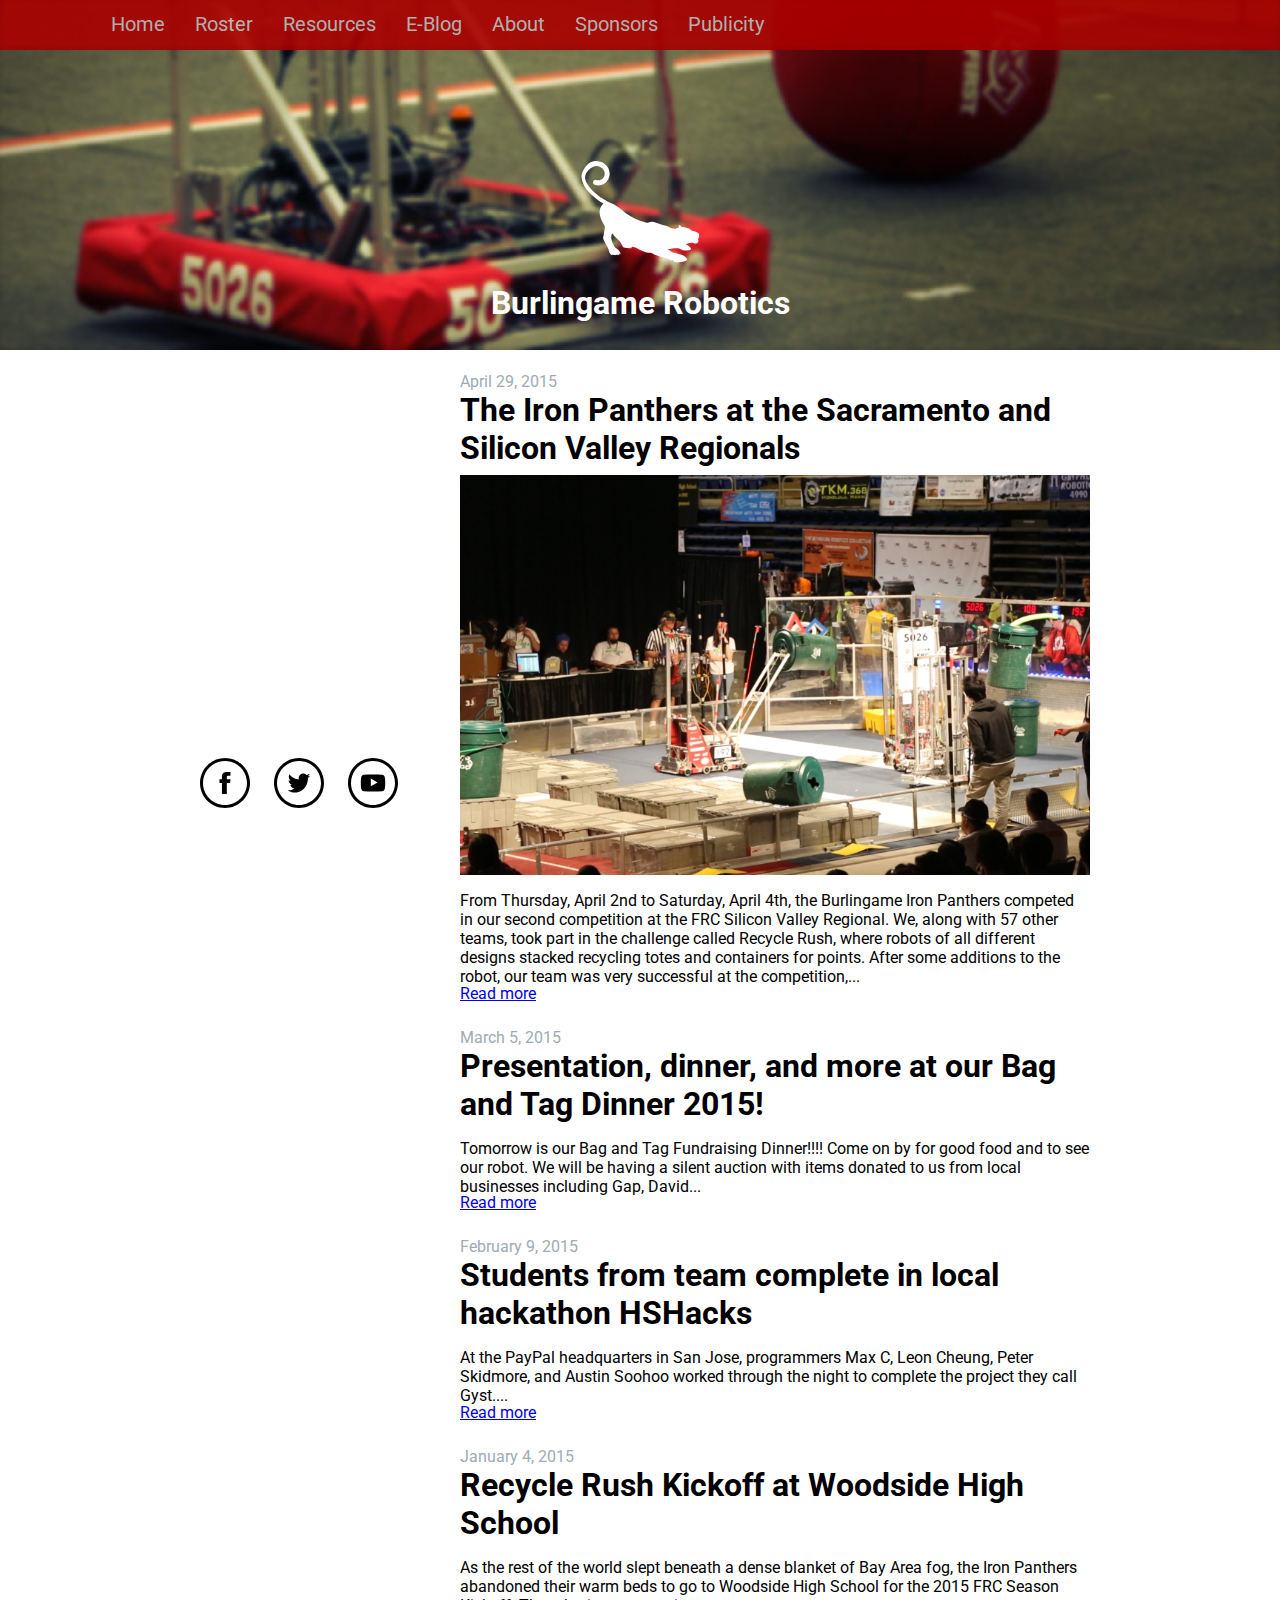
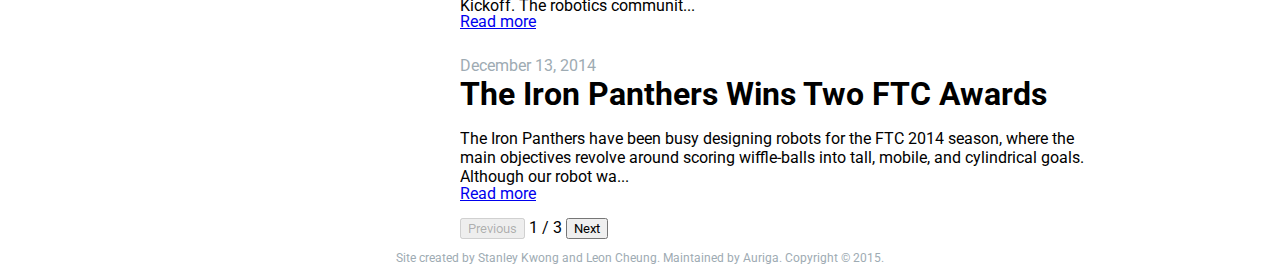
<file: index.html>
<!DOCTYPE HTML>
<html lang="en" ng-app=ironBlog>
	<head>
		<title>Burlingame Robotics | Iron Panthers Team 5026 </title>
		<meta name="description" content="The Official Burlingame High School FIRST Robotics Website | Iron Panthers FRC 5026 FTC 7316" />
		<meta http-equiv="content-type" content="text/html;charset=UTF-8" />
		<link href="style.css" type="text/css" rel="stylesheet" />
		<script src="scripts/angular.min.js"></script>
		<script src="scripts/angular-route.min.js"></script>
		<script src="scripts/angular-sanitize.min.js"></script>
		<script src="scripts/main.js"></script>
	</head>

	<body>
		<header id="banner" role="banner">
			<a href="#/">
				<img id="logo" src="imgs/panther.svg" />
				<h1>Burlingame Robotics</h1>
			</a>
		</header>
		<div id="container">
			<div id="navBack">
				<nav>
					<ul id="navbar">
						<a href="#!/"><li>Home</li></a>
						<a href="#!/roster"><li>Roster</li></a>
						<a href="#!/resources"><li>Resources</li></a>
						<a href="#!/eblog"><li>E-Blog</li></a>
						<a href="#!/about"><li>About</li></a>
						<a href="#!/sponsors"><li>Sponsors</li></a>
						<a href="#!/publicity"><li>Publicity</li></a>
					</ul>
				</nav>
			</div>
			<!-- SnapWidget -->
			<div id="sidebar">
				<iframe src="http://snapwidget.com/bd/?u=aXJvbnBhbnRoZXJzfGlufDIyNXwxfDF8fHllc3wyMHxub25lfG9uU3RhcnR8eWVz&amp;v=4814" title="Instagram Widget" allowTransparency="true" frameborder="0" scrolling="no" style="width:auto; height:372px"></iframe>
				<a href="http://facebook.com/ironpanthers"><img src="imgs/facebook.svg" /></a>
				<a href="http://twitter.com/IronPanthers"><img src="imgs/twitter.svg" /></a>
				<a href="https://www.youtube.com/channel/UCtumX6DGAKybCU7G5BuKyEQ"><img src="imgs/youtube.svg" /></a>
			</div>
			<main id="blogs" ng-controller="BlogController" role="main">
				<!-- This div changes based on the URL or what the user has clicked. -->
				<div ng-view class="posts"></div>
			</main>
		</div>
		<div id="footer"><a href="https://github.com/fsxfreak/iron-panthers-web">Site created by Stanley Kwong and Leon Cheung. Maintained by Auriga. Copyright &copy; 2015.</a></div>
	</body>
	<script type="text/javascript">randomizeImage()</script>
</html>
</file>
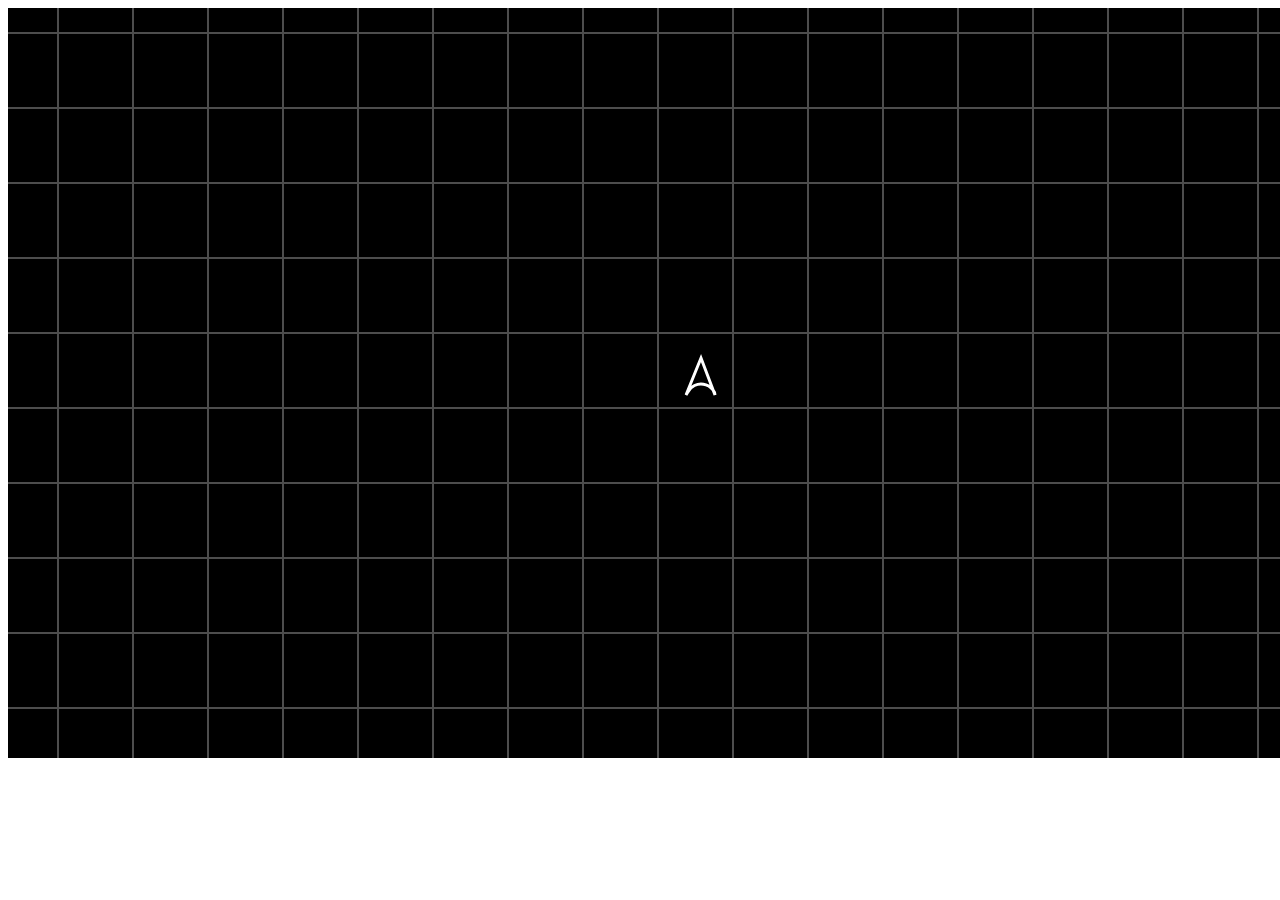
<file: space.html>
<!DOCTYPE html>
<html>
	<head>
		<title>Space</title>
		<style type="text/css">
			#mainCanv{
				background-color:black;
			}
		</style>
	</head>
	<body>
		<canvas id="mainCanv" width="1400" height="750"></canvas>
		<script type="text/javascript">
			var mainCanv = document.getElementById("mainCanv");
			var ctx = mainCanv.getContext("2d");

			var gridSpace = 75;

			var worldWidth = 10000;
			var worldHeight = 10000;

			var canvWidth = mainCanv.width;
			var canvHeight = mainCanv.height;

			var thrusterRadius = 3;

			//character
			var centerX = 18; //approximate values, dependent on draw func
			var centerY = 24;
			var charX = worldWidth/2;
			var charY = worldHeight/2;
			var rotation = 0;
			var totalMass = 30;
			var charModel;
			var omega = 0; //angular velocity
			var vX = 0; //linear x vel
			var vY = 0; //linear y vel

			var leftForwardEngine = {x:3, y:42, fX:0, fY:-5};
			var rightForwardEngine = {x:33, y:42, fX:0, fY:-5};

			var backwardsEngine = {x:18, y:5, fX:0, fY:5};

			var dT = 0.3; //timestep

			function Planet(x, y, r, color) {
				this.x = x;
				this.y = y;
				this.r = r;
				this.color = color;
			}
			var planets = [new Planet(4500, 4500, 30, "red"), new Planet(2500, 2500, 50, "green"), new Planet(4500, 6000, 20, "lightBlue")];

			var aDown = false;
			var dDown = false;
			var wDown = false;
			var sDown = false;

			var init;

			var onscreenX = canvWidth/2 - 5;
			var onscreenY = canvHeight/2 - 5;

			function renderFunction(width, height, renderFunction) {
			    var buffer = document.createElement('canvas');
			    buffer.width = width;
			    buffer.height = height;
			    renderFunction(buffer.getContext('2d'));
			    return buffer;
			}

			//create character models
			charModel = renderFunction(40, 50, function (ctx){
				ctx.beginPath();
				ctx.moveTo(3,42);
				ctx.lineTo(18,5);
				ctx.lineTo(32,42);
				ctx.arc(18,46,15,0-Math.PI/7,8*Math.PI/7,true);
				ctx.closePath();
				ctx.strokeStyle = "white";
				ctx.lineWidth = 3;
				ctx.stroke();
			});

			ctx.drawImage(charModel, canvWidth/2, canvHeight/2);

			function drawPlanets(x, y){
				var leftX = x - canvWidth/2;
				var topY = y - canvHeight/2;

				var thisPlanet;

				for (var i = 0; i < planets.length; i++){
					thisPlanet = planets[i];
					if (thisPlanet.x > leftX - thisPlanet.r && thisPlanet.x < leftX + canvWidth + thisPlanet.r && thisPlanet.y > topY - thisPlanet.r && thisPlanet.y < topY + canvHeight + thisPlanet.r){
						ctx.beginPath();
						ctx.moveTo(thisPlanet.x, thisPlanet.y);
						ctx.arc(thisPlanet.x, thisPlanet.y, thisPlanet.r, 0, Math.PI*2, true);
						ctx.closePath();
						ctx.fillStyle = thisPlanet.color;
						ctx.fill();
					}
				}
			}

			function drawGrid(x,y){
				var xOff = (x - canvWidth/2) % gridSpace;
				var yOff = (y - canvHeight/2) % gridSpace;

				var xLinesToDraw = canvWidth/gridSpace;
				var yLinesToDraw = canvHeight/gridSpace;

				ctx.strokeStyle = 'rgba(255, 255, 255, 0.3)';
				ctx.lineWidth = 2;

				ctx.beginPath();

				for (var i = -1; i < xLinesToDraw + 1; i++){
					ctx.moveTo(gridSpace*i - xOff, 0);
					ctx.lineTo(gridSpace*i - xOff, canvHeight);
				}

				for (var i = -1; i < yLinesToDraw + 1; i++){
					ctx.moveTo(0, gridSpace*i - yOff);
					ctx.lineTo(canvWidth, gridSpace*i - yOff);
				}

				ctx.moveTo(xOff, 0);
				ctx.closePath();

				ctx.stroke();

				ctx.beginPath();
				ctx.lineWidth = 1;
				ctx.strokeStyle = "white";

				if (y < canvHeight/2){ //upper left corner
					ctx.moveTo(0, canvHeight/2 - y);
					ctx.lineTo(canvWidth, canvHeight/2 - y);
					ctx.moveTo(0, canvHeight/2 - y);
				} else if (y > worldHeight - canvHeight/2) { //lower left corner
					ctx.moveTo(0, worldHeight + canvHeight/2 - y);
					ctx.lineTo(canvWidth, worldHeight + canvHeight/2 - y);
					ctx.moveTo(0, worldHeight + canvHeight/2 - y);
				}

				if (x < canvWidth/2){
					ctx.moveTo(canvWidth/2 - x, 0);
					ctx.lineTo(canvWidth/2 - x, canvHeight);
					ctx.moveTo(canvWidth/2 - x, 0);
				} else if (x > worldWidth - canvWidth/2){
					ctx.moveTo(worldWidth + canvWidth/2 - x, 0);
					ctx.lineTo(worldWidth + canvWidth/2 - x, canvHeight);
					ctx.moveTo(worldWidth + canvWidth/2 - x, 0);
				}

				ctx.closePath();
				ctx.stroke();
			}

			function checkKeysDown(e){
				if (e.keyCode == 65){
					aDown = true;
				}
				if (e.keyCode == 68){
					dDown = true;
				}
				if (e.keyCode == 87){
					wDown = true;
				}
				if (e.keyCode == 83){
					sDown = true;
				}
			}

			function checkKeysUp(e){
				if (e.keyCode == 65){
					aDown = false;
				}
				if (e.keyCode == 68){
					dDown = false;
				}
				if (e.keyCode == 87){
					wDown = false;
				}
				if (e.keyCode == 83){
					sDown = false;
				}
			}

			function applyForce(fCX, fCY, fX, fY, mFC){ //fCX and FCY are the distances from point of force to center of mass. fX and fY is the force. Returns an object: {projX:..., projY:..., orth:..., r:...} Towards is the amount of force towards the center of mass, normal is the amount normal to it, r is the distance from the force to the center. Also takes magnitude of FC, which is optional. It will be ignored if it is 0.
				//rotate force vectors for direction of ship

				var mag = 1;
				if (mFC === 0){
					var magSquared = fCX*fCX + fCY*fCY;
					if (magSquared === 0){
						return false;
					} else {
						mag = Math.sqrt(magSquared);
					}
				} else {
					mag = mFC;
				}

				var dot = fX*fCX + fY*fCY;
				var proj = dot/mag;

				var orth = Math.sqrt (fX*fX + fY*fY - proj*proj);
				var crossZ = fCX*fY - fCY*fX;
				if (crossZ < 0){
					orth *= -1;
				}

				var projX = proj/mag * fCX;
				var projY = proj/mag * fCY;

				changeVels(projX, projY, orth, mag);

				/*
				dot product = fX*fCX + fY*fCY

				projection of f onto fC = dot product / magnitude fC
				orthagonal of f onto fC = sqrt (magSquared - proj*proj)
				*/
			}

			function changeVels(projX, projY, orth, r){
				//w looks kinda like omega :P
				//l means linear
				var aW = orth/totalMass;
				var aLX = projX/totalMass;
				var aLY = projY/totalMass; 

				var dir = Math.atan2(aLY, aLX);
				var len = Math.sqrt(aLX*aLX + aLY*aLY);

				aLX = len * Math.cos(dir + rotation + Math.PI*2);
				aLY = len * Math.sin(dir + rotation + Math.PI*2);

				omega += aW*dT/r;
				vX += aLX*dT;
				vY += aLY*dT;
			}

			function update(){
				ctx.clearRect(0,0,canvWidth,canvHeight);
				var buffer = document.createElement('canvas');
			   	buffer.width = charModel.width;
			    	buffer.height = charModel.height;
			  	bufferCtx = buffer.getContext('2d');

				drawPlanets(charX, charY);
				
				if (wDown && !aDown && !dDown){
					applyForce(leftForwardEngine.x-centerX, leftForwardEngine.y-centerY, leftForwardEngine.fX, leftForwardEngine.fY, 0);
					applyForce(rightForwardEngine.x-centerX, rightForwardEngine.y-centerY, rightForwardEngine.fX, rightForwardEngine.fY, 0);

					bufferCtx.fillStyle = "red";
					bufferCtx.beginPath();
					bufferCtx.moveTo(leftForwardEngine.x, leftForwardEngine.y);
					bufferCtx.arc(leftForwardEngine.x, leftForwardEngine.y, thrusterRadius, 0, Math.PI*2, true);
					bufferCtx.moveTo(rightForwardEngine.x, rightForwardEngine.y);
					bufferCtx.arc(rightForwardEngine.x, rightForwardEngine.y, thrusterRadius, 0, Math.PI*2, true);
					bufferCtx.closePath();
					bufferCtx.fill();
				}
				if (sDown){
					applyForce(backwardsEngine.x-centerX, backwardsEngine.y-centerY, backwardsEngine.fX, backwardsEngine.fY, 0);

					bufferCtx.fillStyle = "red";
					bufferCtx.beginPath();
					bufferCtx.moveTo(backwardsEngine.x, backwardsEngine.y);
					bufferCtx.arc(backwardsEngine.x, backwardsEngine.y, thrusterRadius, 0, Math.PI*2, true);
					bufferCtx.closePath();
					bufferCtx.fill();
				}
				if (dDown){
					applyForce(leftForwardEngine.x-centerX, leftForwardEngine.y-centerY, leftForwardEngine.fX, leftForwardEngine.fY, 0);

					bufferCtx.fillStyle = "red";
					bufferCtx.beginPath();
					bufferCtx.moveTo(leftForwardEngine.x, leftForwardEngine.y);
					bufferCtx.arc(leftForwardEngine.x, leftForwardEngine.y, thrusterRadius, 0, Math.PI*2, true);
					bufferCtx.closePath();
					bufferCtx.fill();
				}
				if (aDown){
					applyForce(rightForwardEngine.x-centerX, rightForwardEngine.y-centerY, rightForwardEngine.fX, rightForwardEngine.fY, 0);

					bufferCtx.fillStyle = "red";
					bufferCtx.beginPath();
					bufferCtx.moveTo(rightForwardEngine.x, rightForwardEngine.y);
					bufferCtx.arc(rightForwardEngine.x, rightForwardEngine.y, thrusterRadius, 0, Math.PI*2, true);
					bufferCtx.closePath();
					bufferCtx.fill();
				}

				charX += vX;
				charY += vY;
				rotation += omega;

				drawRotatedImage(charModel, onscreenX, onscreenY, rotation);
				drawRotatedImage(buffer, onscreenX, onscreenY, rotation);

				drawGrid(charX,charY);
			}

			function drawRotatedImage(image, x, y, angle) { 
			 
				// save the current co-ordinate system 
				// before we screw with it
				ctx.save(); 
			 
				// move to the middle of where we want to draw our image
				ctx.translate(x, y);
			 
				// rotate around that point
				ctx.rotate(angle);
			 
				// draw it up and to the left by half the width
				// and height of the image 
				ctx.drawImage(image, -(image.width/2), -(image.height/2));
			 
				// and restore the co-ords to how they were when we began
				ctx.restore(); 
			}

			init = setInterval(update, 20);

			document.body.onkeydown = checkKeysDown;
			document.body.onkeyup = checkKeysUp;
		</script>
	</body>
</html>
</file>
<file: style.css>
@import url(http://fonts.googleapis.com/css?family=Roboto);

/* Global */
* {
    font-family: 'Roboto', sans-serif;
    box-sizing: border-box;
    /*display: block;*/
}
title {
    display: none;
}
body {
    overflow: scroll;
    color: #000;
}

/* Header image. */
#banner {
    background-size: cover;
        -webkit-background-size: cover; /* For WebKit*/
        -moz-background-size: cover;    /* Mozilla*/
        -o-background-size: cover;      /* Opera*/
    background-position: top center;
    background-repeat: no-repeat;
    height: 350px;
    min-height: 350px;
    margin: -8px -8px 0 -8px;
    padding: 15px 0;
    text-align: center;
    width: auto;
    -webkit-box-shadow: inset 0 -2px 5px rgba(0,0,0,.1);
        box-shadow: inset 0 -2px 5px rgba(0,0,0,.1);
}
#logo {
    margin-top: 135px;
    width: 195px;
    height: 130px;
}
#banner h1 {
    color: rgb(255, 255, 255);
    margin: 0;
    padding: 0;
}
#banner a {
    text-decoration: none;
}

/* Encompasses all elements under the header. */
#container {
    position: relative;
    margin: 12px auto;
    width: 900px;
    overflow: auto;
}

/* Navigation sidebar. */
#navBack {
    height: 50px;
    position: fixed;
    left: 0px;
    right: 0px;
    top: 0px;
    padding: 7px;
    background-color: #AA0000;
    opacity: 0.9;
    -webkit-box-shadow: inset 0 -2px 5px rgba(0,0,0,.1);
        box-shadow: inset 0 -2px 5px rgba(0,0,0,.1);
    z-index: 9999;

}

nav {
    margin: 0px auto;
    margin-left: 7%;
    width: 800px;
}

nav ul {
    float: center;
    margin: 0 auto;
    list-style: none;
    padding-left: 0;
}

nav li {
    padding: 5px 15px 5px 15px;
    float: left;
    font-size: 20px;
    transition: color .2s;
        transition-property: color;
        transition-duration: 0.2s;
        transition-timing-function: initial;
        transition-delay: initial;
}

nav a {
    text-decoration: none;
    color: rgb(185, 185, 185);
}

nav a:hover, nav li:hover, .highlight {
    color: #FFFFFF
}

/* News feed. */
.posts {
    width: 70%;
    float: right;
    overflow: hidden;
}
time {
    margin-top: 10px;
    display: inline-block;
    color: #9EABB3;
}
.postEntry {
    margin-bottom: 15px;
}
.postEntry h1 {
    margin: 0 auto;
}
.postEntry h2 {
    margin: 0 auto;
    font-size: 14px;
}
.postEntry img {
    display: block;
    margin: 0 auto;
    margin-top: 8px;
    height: 400px;
    width: auto;
}
#postPreview {
    margin-bottom: -2.5px;
}

/* Sidebar. */
#sidebar {
    float: left;
    display: block;
    position: relative;
    width: 25%;
    height: auto;
    overflow: hidden;
}
#sidebar iframe {
    margin: 10px 10px 10px 0;
}
#sidebar ul {
    list-style: none;
} 
#sidebar img {
    height: 50px;
    width: auto;
    margin: 0 10px;
}

.rosterTable {
    font-size: 14px;
    text-align: left;
    width: 480px;
    border-collapse: collapse;
    color: #5c5c5c;
    margin: 20px 0px;
}

.rosterTable th {
    font-size: 18px;
    border-bottom: 2px solid;
    border-color: #aa6363;
    padding: 0px 5px 2px 5px;
    color: #000000;
}

.rosterTable td {
    padding: 5px 5px;
    border-bottom: 1px solid;
    border-color: #aa6363;
}

.rosterTable tbody tr:hover, tbody tr.alt:hover {
    color: #000000;
    background-color: #FFDDDD;
}

th.name {
    color: #a20000;
}
th.grade {
    text-align: right;
}
td.grade {
    text-align: right;
}




/* Contact page/form. */
#form {
    font-size: 18px;
    width: 100%;
}
#form #box {
    display: block;
    width: 70%;
    padding: 10px;
    font-size: 14px;
}
input[type="submit"] {
    background: rgb(66, 184, 221);
    padding : 15px 80px;
    border-radius: 4px;
    border: none;
    cursor: pointer;
    color: rgb(255, 255, 255);
    font-size: 16px;
    margin-bottom: 10px;
}
input[type="submit"]:hover {
    background: rgb(44, 180, 200);
    -webkit-transition-duration: .3s;
    -o-transition-duration: .3s;
    -moz-transition-duration: .3s;
}
textarea {
     height: 120px;
     overflow: auto;
     resize: none;
}

/* Footer, where credits are given. */
#footer {
    text-align: center;
    font-size: 12px;
    margin-top: 12px;
}
#footer a {
    text-decoration: none;
    -webkit-transition: color .3s;
    -o-transition: color .3s;
    -moz-transition: color .3s;
    color: #9EABB3;
}
#footer a:visited {
    color: #9EABB3;
}
#footer a:hover { 
    -webkit-transition-duration: .3s;
    -o-transition-duration: .3s;
    -moz-transition-duration: .3s;
    color: #3399CC; 
}
#footer a:active {
    color: #3399FF;
}
</file>
